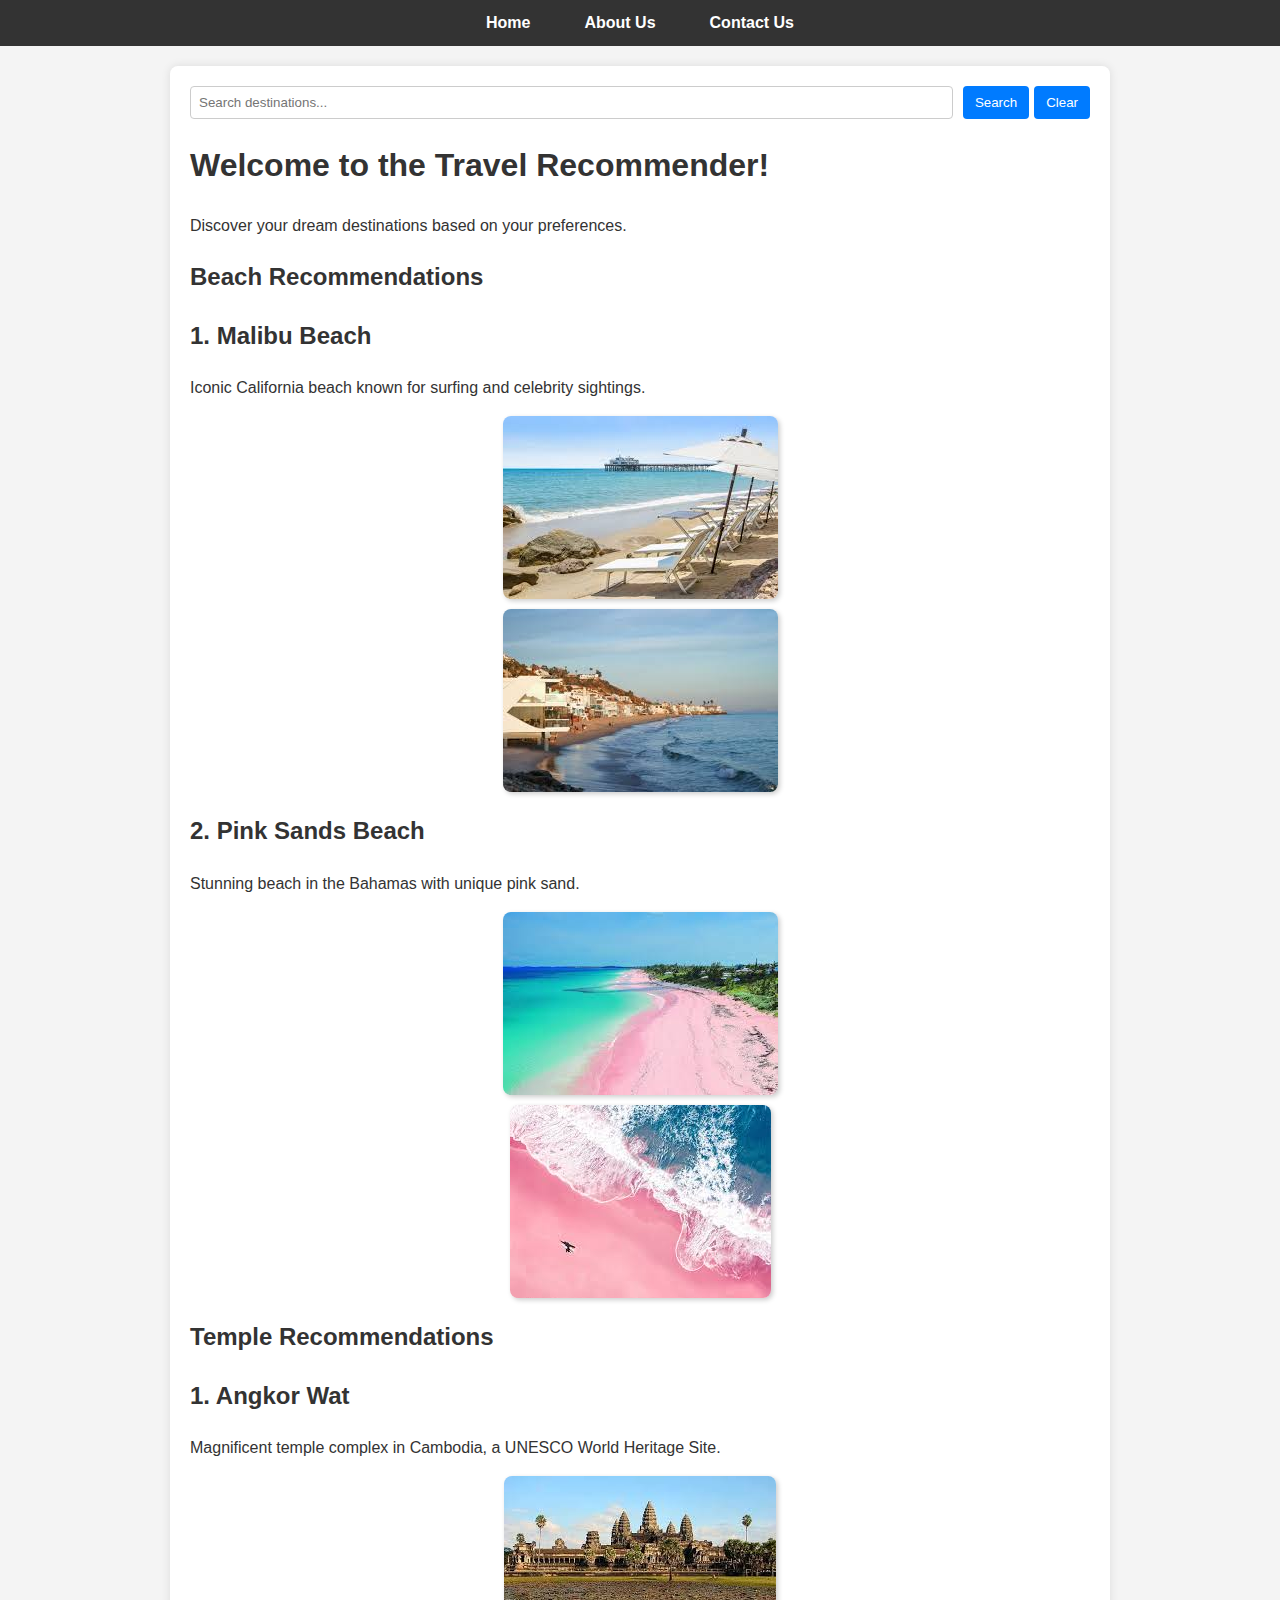
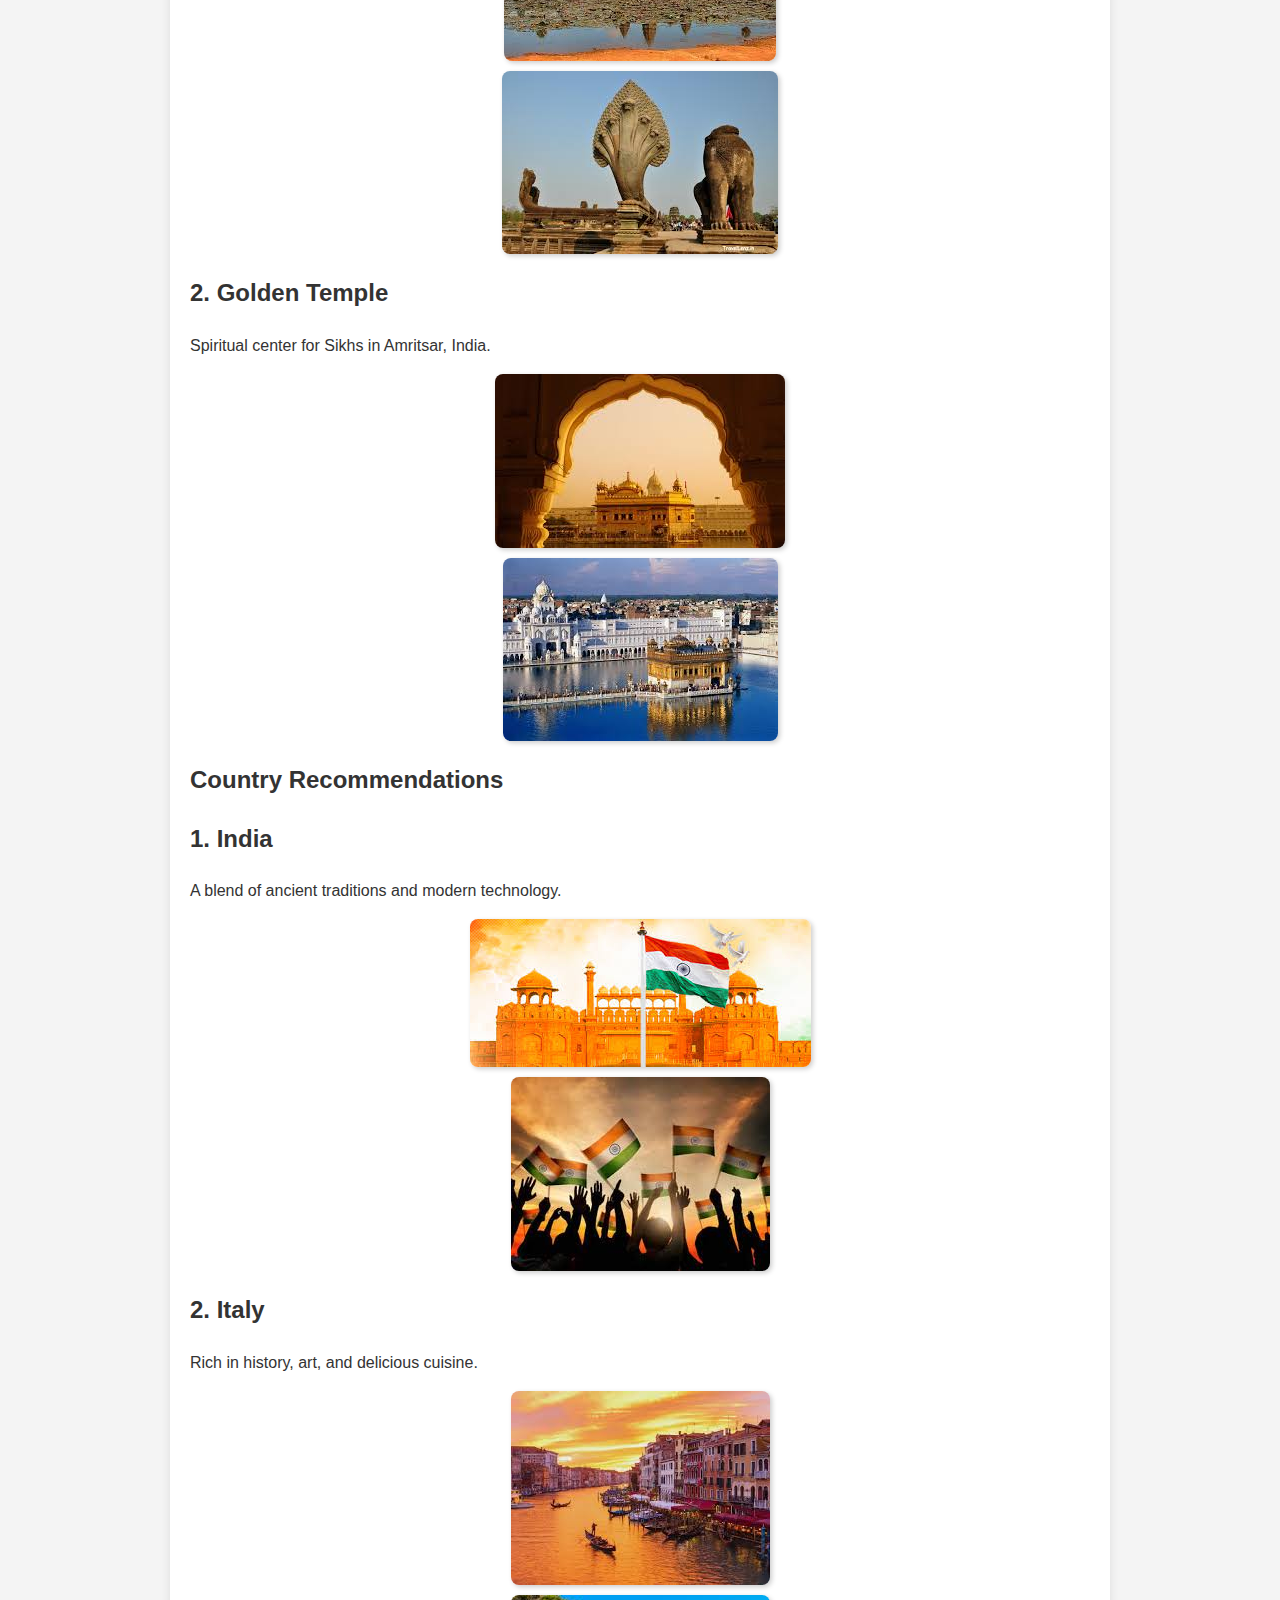
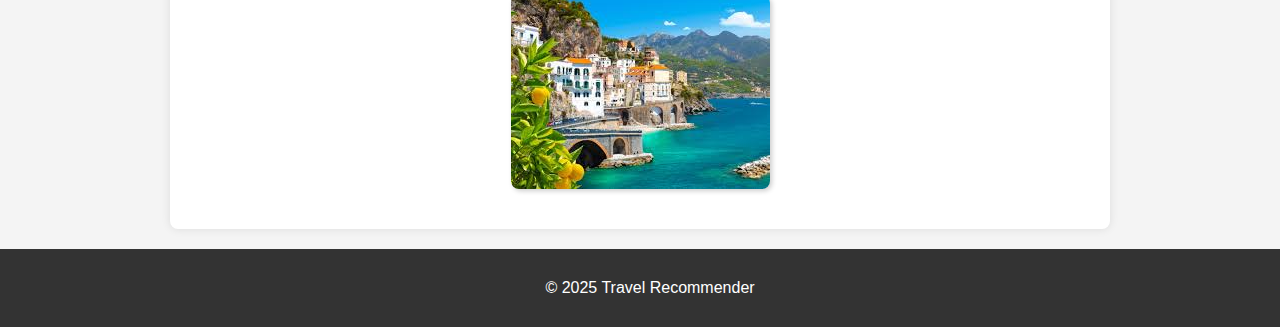
<file: JavaScriptLearning/HTML/index.html>
<!DOCTYPE html>
<html lang="en">
<head>
    <meta charset="UTF-8">
    <meta name="viewport" content="width=device-width, initial-scale=1.0">
    <title>Travel Recommender</title>
    <link rel="stylesheet" href="../CSS/style.css">
</head>
<body>
    <nav>
        <ul>
            <li><a href="index.html">Home</a></li>
            <li><a href="about.html">About Us</a></li>
            <li><a href="contact.html">Contact Us</a></li>
        </ul>
    </nav>

    <main>
        <div id="search-container">
            <input type="text" id="search-input" placeholder="Search destinations...">
            <button id="search-button">Search</button>
            <button id="clear-button">Clear</button>
        </div>
        <section id="intro">
            <h1>Welcome to the Travel Recommender!</h1>
            <p>Discover your dream destinations based on your preferences.</p>
        </section>

        <section id="beach-recommendations">
            <h2>Beach Recommendations</h2>
        </section>

        <section id="temple-recommendations">
            <h2>Temple Recommendations</h2>
        </section>

        <section id="country-recommendations">
            <h2>Country Recommendations</h2>
        </section>

    </main>

    <footer>
        <p>&copy; 2025 Travel Recommender</p>
    </footer>

    <script src="../JS/script.js"></script>
</body>
</html>
</file>
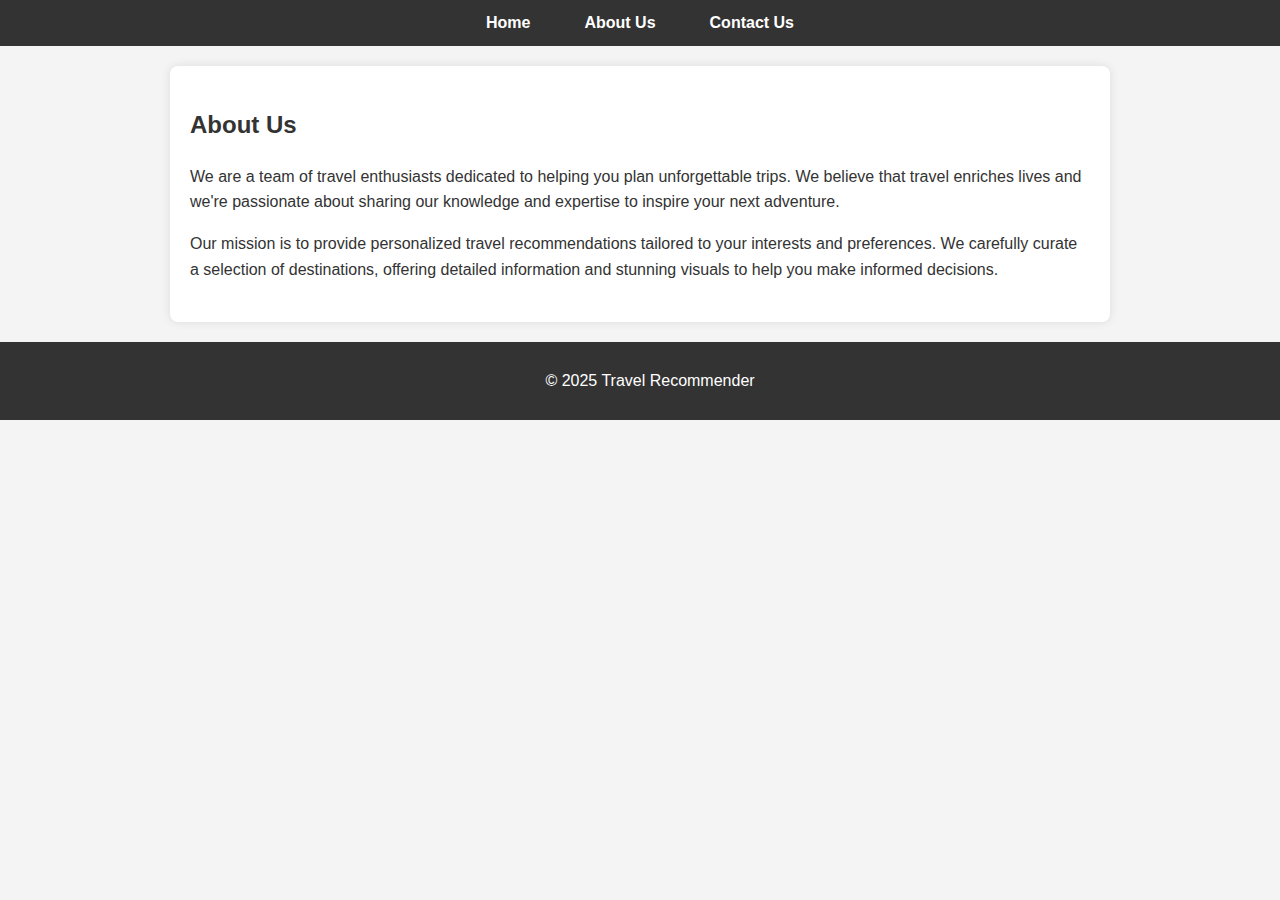
<file: JavaScriptLearning/HTML/about.html>
<!DOCTYPE html>
<html lang="en">
<head>
    <meta charset="UTF-8">
    <meta name="viewport" content="width=device-width, initial-scale=1.0">
    <title>About Us</title>
    <link rel="stylesheet" href="../CSS/style.css">
</head>
<body>
    <nav>
        <ul>
            <li><a href="index.html">Home</a></li>
            <li><a href="about.html">About Us</a></li>
            <li><a href="contact.html">Contact Us</a></li>
        </ul>
    </nav>

    <main>
        <section id="about-us">
            <h2>About Us</h2>
            <p>We are a team of travel enthusiasts dedicated to helping you plan unforgettable trips. We believe that travel enriches lives and we're passionate about sharing our knowledge and expertise to inspire your next adventure.</p>
            <p>Our mission is to provide personalized travel recommendations tailored to your interests and preferences. We carefully curate a selection of destinations, offering detailed information and stunning visuals to help you make informed decisions.</p>
        </section>
    </main>

    <footer>
        <p>&copy; 2025 Travel Recommender</p>
    </footer>

    <script src="../JS/script.js"></script>
</body>
</html>
</file>
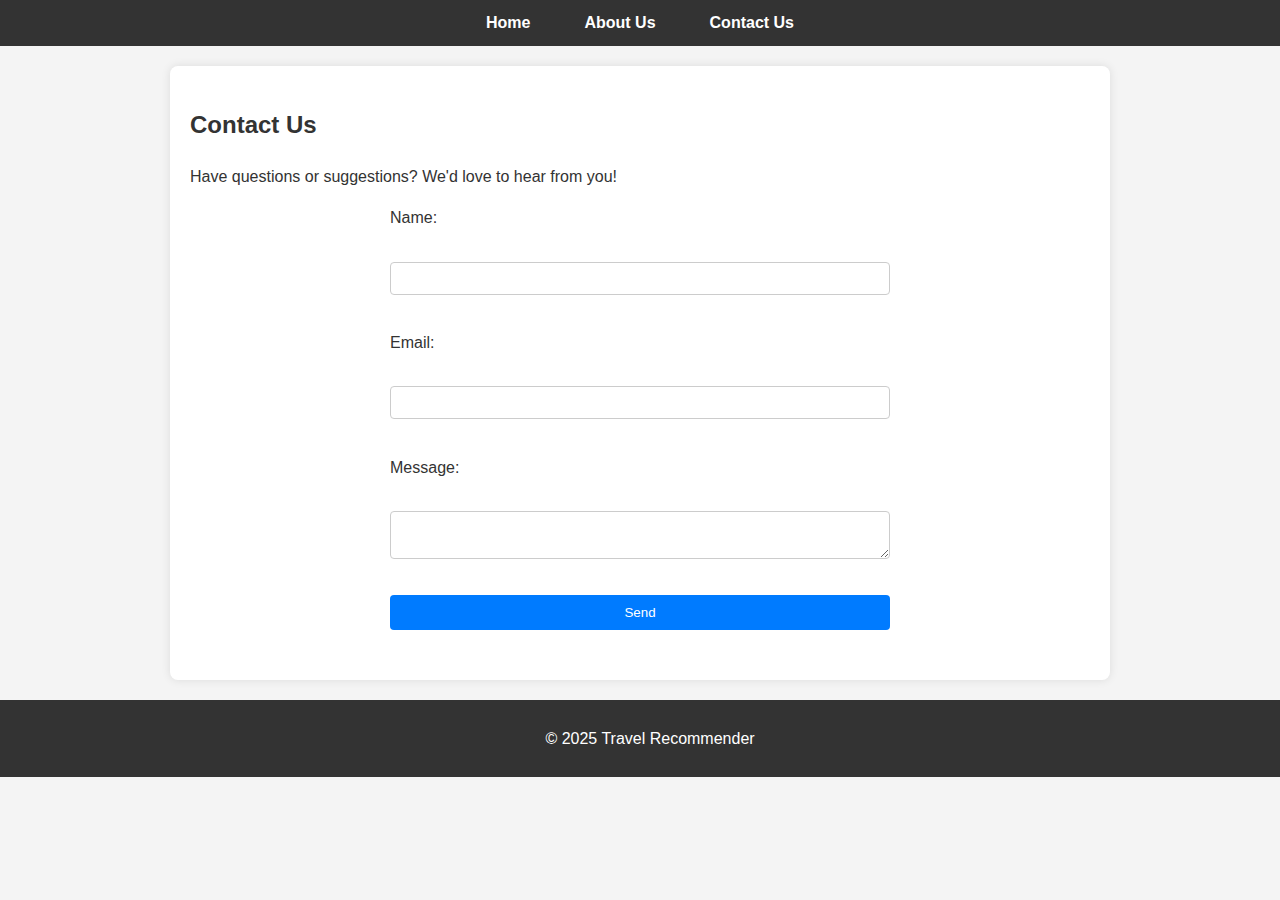
<file: JavaScriptLearning/HTML/contact.html>
<!DOCTYPE html>
<html lang="en">
<head>
    <meta charset="UTF-8">
    <meta name="viewport" content="width=device-width, initial-scale=1.0">
    <title>Contact Us</title>
    <link rel="stylesheet" href="../CSS/style.css">
</head>
<body>
    <nav>
        <ul>
            <li><a href="index.html">Home</a></li>
            <li><a href="about.html">About Us</a></li>
            <li><a href="contact.html">Contact Us</a></li>
        </ul>
    </nav>

    <main>
        <section id="contact-us">
            <h2>Contact Us</h2>
            <p>Have questions or suggestions? We'd love to hear from you!</p>
            <form action="mailto:your_email@example.com" method="post" enctype="text/plain">
                <label for="name">Name:</label><br>
                <input type="text" id="name" name="name" required><br>
                <label for="email">Email:</label><br>
                <input type="email" id="email" name="email" required><br>
                <label for="message">Message:</label><br>
                <textarea id="message" name="message" required></textarea><br>
                <input type="submit" value="Send">
            </form>
        </section>
    </main>

    <footer>
        <p>&copy; 2025 Travel Recommender</p>
    </footer>

    <script src="../JS/script.js"></script>
</body>
</html>
</file>
<file: JavaScriptLearning/CSS/style.css>
/* style.css */

/* General Styles */
body {
    font-family: sans-serif;
    margin: 0;
    padding: 0;
    line-height: 1.6;
    background-color: #f4f4f4; /* Light background color */
    color: #333; /* Dark text color for better contrast */
}

a {
    text-decoration: none;
    color: #007bff; /* Blue link color */
    transition: color 0.3s ease; /* Smooth color transition on hover */
}

a:hover {
    color: #0056b3; /* Darker blue on hover */
}

img {
    max-width: 100%; /* Make images responsive */
    height: auto;
    display: block; /* Prevent image from affecting text flow */
    margin: 10px auto; /* Center images */
    border-radius: 8px; /* Slightly rounded corners for images */
    box-shadow: 2px 2px 5px rgba(0, 0, 0, 0.2); /* Subtle shadow for images */
}

/* Navigation Bar */
nav {
    background-color: #333; /* Dark background for navbar */
    color: #fff; /* White text color */
    padding: 10px;
    position: sticky; /* Sticky navbar */
    top: 0;
    z-index: 100; /* Ensure navbar stays on top */
}

nav ul {
    list-style: none;
    margin: 0;
    padding: 0;
    display: flex; /* Horizontal menu */
    justify-content: center; /* Center the menu items */
}

nav li {
    margin: 0 15px;
}

nav a {
    color: #fff;
    font-weight: bold;
    padding: 8px 12px; /* Add some padding around the link text */
    border-radius: 5px; /* Add rounded corners to the link background */
    transition: background-color 0.3s ease, color 0.3s ease; /* Smooth transitions */
}

nav a:hover {
    background-color: #555; /* Slightly lighter background on hover */
    color: #ddd; /* Slightly lighter text on hover */
}

/* Main Content */
main {
    padding: 20px;
    margin: 20px auto; /* Center the content */
    max-width: 900px; /* Set a maximum width for the content */
    background-color: #fff; /* White background for the main content area */
    box-shadow: 0 0 10px rgba(0, 0, 0, 0.1); /* Add a subtle shadow to the content area */
    border-radius: 8px; /* Rounded corners for the content area */
}

section {
    margin-bottom: 20px;
}

h1, h2 {
    color: #333;
}

/* Footer */
footer {
    background-color: #333;
    color: #fff;
    text-align: center;
    padding: 10px;
    position: relative; /* Ensure it stays at the bottom */
    bottom: 0;
    width: 100%;
}

/* Contact Form */
#contact-us form {
    display: flex;
    flex-direction: column;
    max-width: 500px;
    margin: 0 auto;
}

#contact-us label {
    margin-bottom: 5px;
}

#contact-us input,
#contact-us textarea {
    padding: 8px;
    margin-bottom: 10px;
    border: 1px solid #ccc;
    border-radius: 4px;
}

#contact-us input[type="submit"] {
    background-color: #007bff;
    color: #fff;
    padding: 10px 15px;
    border: none;
    border-radius: 4px;
    cursor: pointer;
    transition: background-color 0.3s ease;
}

#contact-us input[type="submit"]:hover {
    background-color: #0056b3;
}

/* Responsive Design (Example - adjust as needed) */
@media (max-width: 768px) {
    nav ul {
        flex-direction: column; /* Vertical menu on smaller screens */
        text-align: center;
    }

    nav li {
        margin: 10px 0;
    }

    main {
        padding: 10px;
    }
}

#search-container {
    display: flex; /* Arrange input and buttons horizontally */
    margin-bottom: 20px; /* Add some space below the search bar */
    justify-content: center; /* Center the search bar */
}

#search-input {
    padding: 8px;
    border: 1px solid #ccc;
    border-radius: 4px;
    flex-grow: 1; /* Allow input to expand */
    margin-right: 5px; /* Add some space between input and buttons */
}

#search-button, #clear-button {
    padding: 8px 12px;
    background-color: #007bff; /* Blue */
    color: #fff;
    border: none;
    border-radius: 4px;
    cursor: pointer;
    margin-left: 5px; /* Add some space between buttons */
}

#search-button:hover, #clear-button:hover {
    background-color: #0056b3; /* Darker blue on hover */
}
</file>
